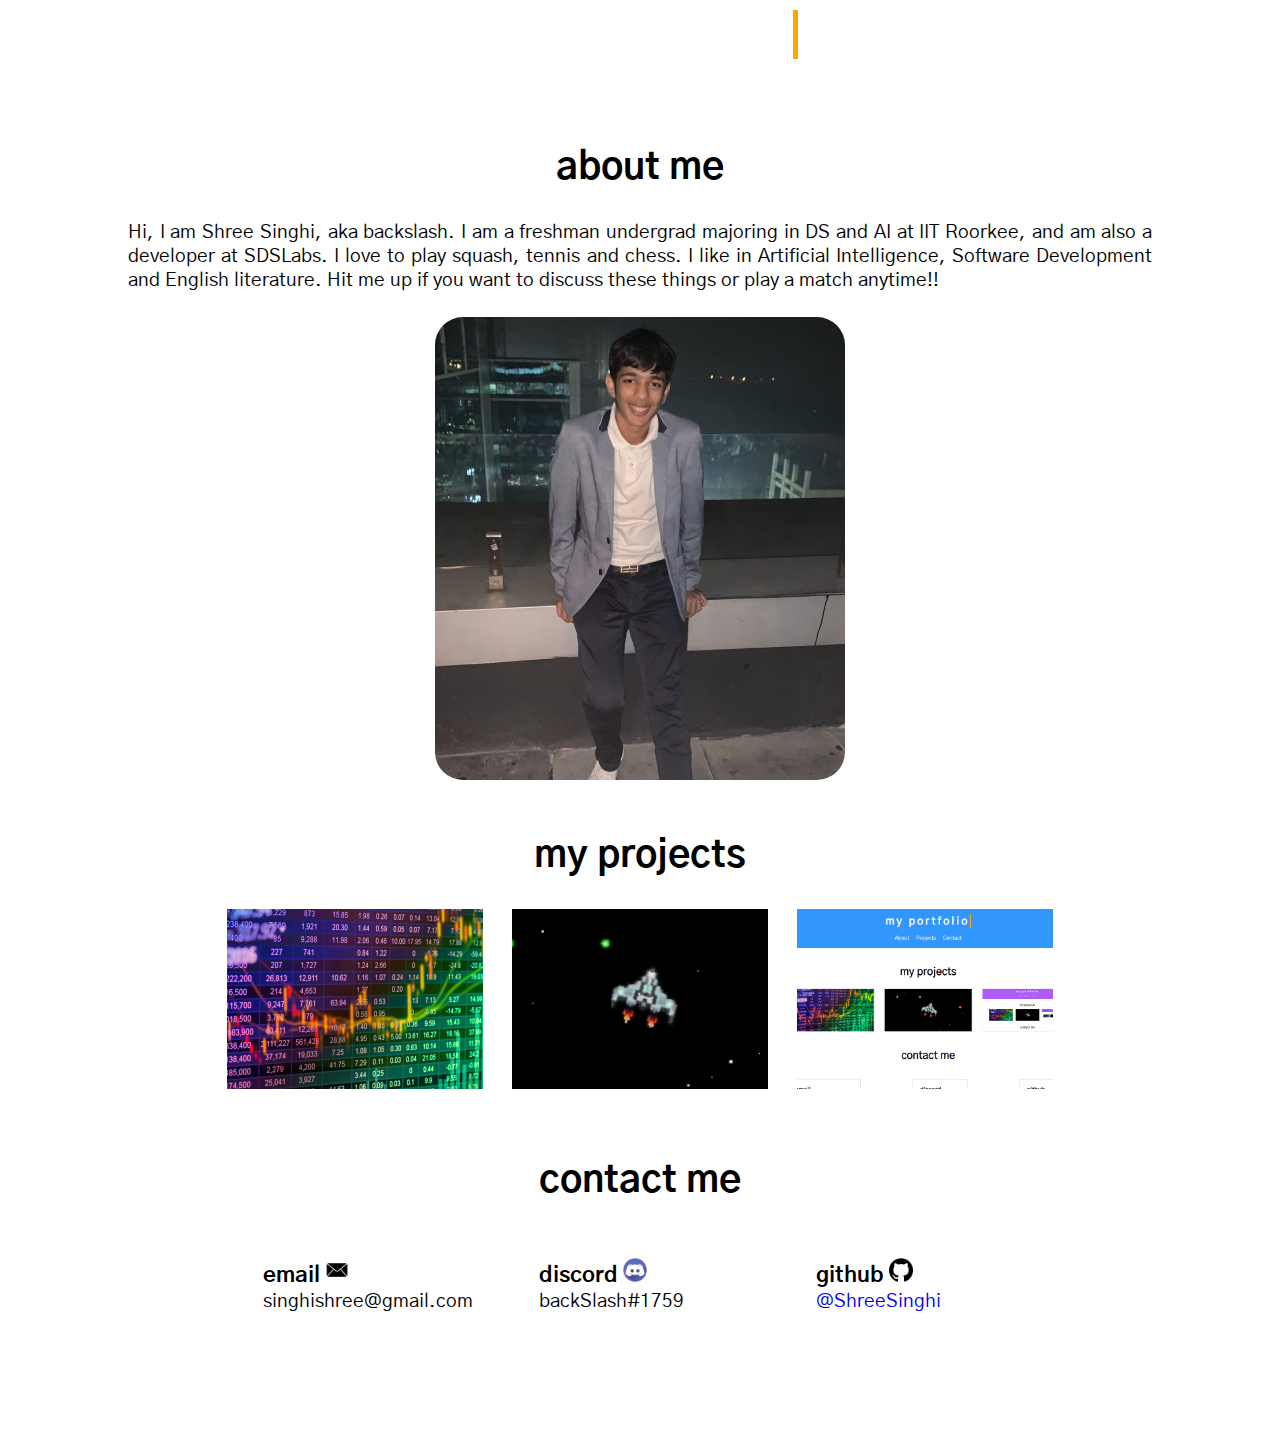
<file: index.html>
<!DOCTYPE html>
<html lang="en">

<head>
	<meta charset="UTF-8">
	<meta name="viewport" content="width=device-width, initial-scale=1.0">
	<title>My Portfolio</title>
	<link rel="stylesheet" href="style.css">
	<link href="https://fonts.googleapis.com/css2?family=Gothic+A1&display=swap" rel="stylesheet">

</head>

<body>
	<header>
		<div class="container">
			<h1>my portfolio</h1>
			<nav>
				<ul>
					<li><a href="#about">about</a></li>
					<li><a href="#projects">projects</a></li>
					<li><a href="#contact">contact</a></li>
				</ul>
			</nav>
		</div>
	</header>
	<main>
		<section id="about">
			<h2>about me</h2>
			<div class="flexy">
				<p>Hi, I am Shree Singhi, aka backslash. I am a freshman undergrad majoring in DS and AI at IIT Roorkee, and am also a developer at SDSLabs. I love to play squash, tennis and chess. I like in Artificial Intelligence, Software Development and English literature. Hit me up if you want to discuss these things or play a match anytime!!</p>
				<br>
				<img src="assets/me.jpg" id="myimg">
			</div>

		</section>
		<section id="projects">
			<h2>my projects</h2>
			<div class="cards">

				<div class="flip">
					<div class="flip-inner">
						<div class="flip-front">
							<img src="assets/stocks.png">
						</div>
						<div class="flip-back">
							<a href="https://github.com/ShreeSinghi/stock-prediction-model"><h3>STOCK MODEL</h3></a>
							<p>Predicting index trends using DL</p>
							<p>(in Python again ofc)</p>
						</div>
					</div>
				</div>

				<div class="flip">
					<div class="flip-inner">
						<div class="flip-front">
							<img src="assets/space.png">
						</div>
						<div class="flip-back">
							<a href="https://github.com/ShreeSinghi/Space-Wars"><h3>SPACE WARS</h3></a>
							<p>A game made on Tkinter Python3</p>
							<p>Retro-style!</p>
						</div>
					</div>
				</div>

				<div class="flip">
					<div class="flip-inner">
						<div class="flip-front">
							<img src="assets/inception.png">
						</div>
						<div class="flip-back">
							<a href="https://github.com/ShreeSinghi/my-portfolio"><h3>MY PORTFOLIO</h3></a>
							<p>A portfolio written in pure HTML and CSS</p>
							<p>no js :)</p>
						</div>
					</div>
				</div>

			</div>
		</section>
		<section id="contact">
			<h2>contact me</h2>
			<div class="contact">
				<div class="card">
					<h3>email <img src="assets/mail.png"></h3>
					<p>singhishree@gmail.com</p>
				</div>
				<div class="card">
					<h3>discord <img src="assets/discord.png"></h3>
					<p>backSlash#1759</p>
				</div>
				<div class="card">
					<h3>github <img src="assets/github.png"></h3>
					
					<a href="https://github.com/ShreeSinghi">@ShreeSinghi</a>
				</div>
			</div>
		</section>
	</main>
</body>

</html>
</file>
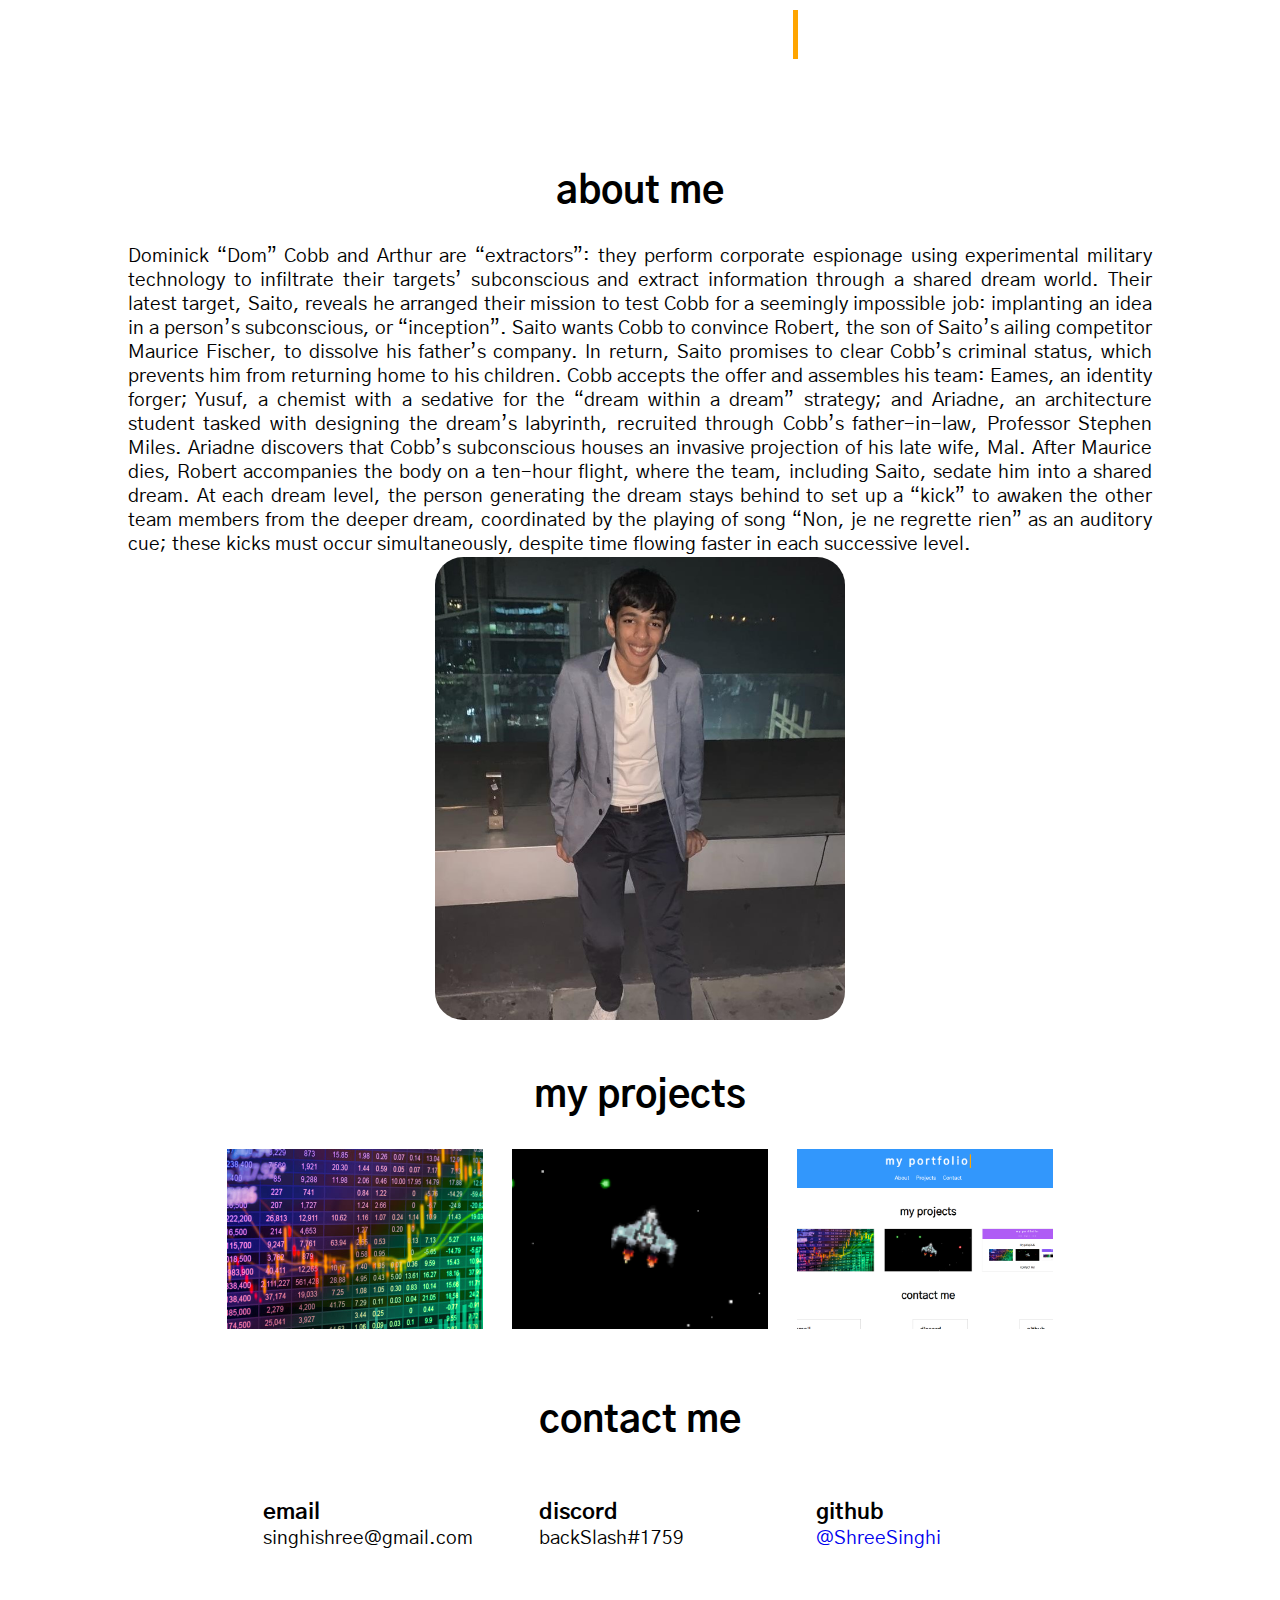
<file: center.html>
<!DOCTYPE html>
<html lang="en">

<head>
	<meta charset="UTF-8">
	<meta name="viewport" content="width=device-width, initial-scale=1.0">
	<title>My Portfolio</title>
	<link rel="stylesheet" href="style.css">
	<link href="https://fonts.googleapis.com/css2?family=Gothic+A1&display=swap" rel="stylesheet">

</head>

<body>
	<header>
		<div class="container">
			<h1>my portfolio</h1>
			<br>
			<nav>
				<ul>
					<li><a href="#about">about</a></li>
					<li><a href="#projects">projects</a></li>
					<li><a href="#contact">contact</a></li>
				</ul>
			</nav>
		</div>
	</header>
	<main>
		<section id="about">
			<h2>about me</h2>
			<div class="flexy">
				<p>Dominick “Dom” Cobb and Arthur are “extractors”: they perform corporate espionage using experimental
					military technology to infiltrate their targets’ subconscious and extract information through a
					shared dream world. Their latest target, Saito, reveals he arranged their mission to test Cobb for a
					seemingly impossible job: implanting an idea in a person’s subconscious, or “inception”. Saito wants
					Cobb to convince Robert, the son of Saito’s ailing competitor Maurice Fischer, to dissolve his
					father’s company. In return, Saito promises to clear Cobb’s criminal status, which prevents him from
					returning home to his children.

					Cobb accepts the offer and assembles his team: Eames, an identity forger; Yusuf, a chemist with a
					sedative for the “dream within a dream” strategy; and Ariadne, an architecture student tasked with
					designing the dream’s labyrinth, recruited through Cobb’s father-in-law, Professor Stephen Miles.
					Ariadne discovers that Cobb’s subconscious houses an invasive projection of his late wife, Mal.
					After Maurice dies, Robert accompanies the body on a ten-hour flight, where the team, including
					Saito, sedate him into a shared dream. At each dream level, the person generating the dream stays
					behind to set up a “kick” to awaken the other team members from the deeper dream, coordinated by the
					playing of song “Non, je ne regrette rien” as an auditory cue; these kicks must occur
					simultaneously, despite time flowing faster in each successive level.
				</p>
				<img src="me.jpg" id="myimg">
			</div>

		</section>
		<section id="projects">
			<h2>my projects</h2>
			<div class="cards">

				<div class="flip">
					<div class="flip-inner">
						<div class="flip-front">
							<img src="stocks.png">
						</div>
						<div class="flip-back">
							<a href="https://github.com/ShreeSinghi/stock-prediction-model"><h3>STOCK MODEL</h3></a>
							<p>Predicting index trends using DL</p>
							<p>(in Python again ofc)</p>
						</div>
					</div>
				</div>

				<div class="flip">
					<div class="flip-inner">
						<div class="flip-front">
							<img src="space.png">
						</div>
						<div class="flip-back">
							<a href="https://github.com/ShreeSinghi/Space-Wars"><h3>SPACE WARS</h3></a>
							<p>A game made on Tkinter Python3</p>
							<p>Retro-style!</p>
						</div>
					</div>
				</div>

				<div class="flip">
					<div class="flip-inner">
						<div class="flip-front">
							<img src="inception.png">
						</div>
						<div class="flip-back">
							<a href="https://github.com/ShreeSinghi/my-portfolio"><h3>MY PORTFOLIO</h3></a>
							<p>A portfolio written in pure HTML and CSS</p>
							<p>no js :)</p>
						</div>
					</div>
				</div>

			</div>
		</section>
		<section id="contact">
			<h2>contact me</h2>
			<div class="contact">
				<div class="card">
					<h3>email</h3>
					<p>singhishree@gmail.com</p>
				</div>
				<div class="card">
					<h3>discord</h3>
					<p>backSlash#1759</p>
				</div>
				<div class="card">
					<h3>github</h3>
					<a href="https://github.com/ShreeSinghi">@ShreeSinghi</a>
				</div>
			</div>
		</section>
	</main>
</body>

</html>
</file>
<file: style.css>
* {
    box-sizing: border-box;
    margin: 0;
    padding: 0;
}


body {
    font-family: 'Gothic A1', sans-serif;
  }
  
@media only screen and (max-width: 767px) {
body {
	font-size: 0.6rem;
}
}

@media only screen and (min-width: 768px) and (max-width: 991px) {
body {
	font-size: 1rem;
}
}

@media only screen and (min-width: 992px) and (max-width: 1199px) {
body {
	font-size: 1.1rem;
}
}

@media only screen and (max-width: 1125px) {
	.contact {
		flex-flow: column wrap;
		align-items: center;

	}
}

@media only screen and (min-width: 1124px) {
	.contact {
		flex-flow: row wrap;
	}
}


@media only screen and (min-width: 1200px) {
body {
	font-size: 1.2rem;
}
}

header {
	position: sticky;
	top: 0;
    animation: colourchange 10s infinite;
    color: #fff;
    display: flex;
    justify-content: space-between;
    align-items: center;
    padding: 0.6rem;
	text-align: center;
	align-items: center;
	z-index: 2;
}

a {
	text-decoration: none;
  }

.flip a{
	color: rgb(255, 255, 255);
	font-weight: bold;
	
}

.container {
    max-width: 80vw;
	margin: 0 auto;
	padding: 0 1.25rem;
}

.contact img{
	width:1.5rem
}

.cards {
    max-width: 70vw;
	margin: 0 auto;
	padding: 0 1.25rem;
	display: flex;
	flex-flow: row wrap;
	justify-content: space-around;
}

.contact {
    max-width: 70vw;
	display: flex;
	justify-content: space-evenly;
	margin: 0 auto;
	padding: 0 1.25rem;
}

#about {
	display: flex;
	flex-direction: column;
	align-items: center;
	text-align: center;
}

#myimg{
	max-width:40%;
	height: auto;
	border-radius: 1.75rem;
}

.flexy{
    max-width: 80vw;
	height: 50%;
	display:flex;
	flex-flow: column wrap;
	align-items: center;
	text-align: justify;

}

nav ul {
	text-align: center;
	justify-content: center;
	align-items: center;
list-style: none;
display: flex;
}

nav ul li {
margin: 0 0.6rem;
}

nav ul li a {
color: #fff;
text-decoration: none;
transition: color 0.3s ease-in-out;
}

nav ul li a:hover {
	text-shadow: 0 0 0.6rem rgba(0, 0, 0, 1);
}

main {
padding: 3.2rem 0;
}

img {
	background-position: center center;
	background-repeat: no-repeat;
	background-size: cover;
	object-fit: cover;
	object-position: center;
	height: 100%;
	width: 100%;
}

section {
margin-bottom: 3.2rem;
}

section h2 {
font-size: 2em;
text-align: center;
margin-bottom: 1.8rem;
}

.card {
border: 0px solid #ccc;
padding: 1.2rem;
margin: 0.3rem;
transition: box-shadow 0.5s ease-in-out;
width: 15rem
}

.card:hover {
box-shadow: 0 0 10px #333;
}

footer {
background-color: #333;
color: #fff;
text-align: center;
padding: 20px;
}
	
@media (max-width: 768px) {
	header {
	flex-direction: column;
	align-items: flex-start;
	}

	nav {
		margin-top: 1.6rem;
	}
}

.flip {
	background-color: transparent;
	width: 20vw;
	height: 20vh;
	border: 0px;
	margin-bottom: 1rem;
	flex-direction: column;
	perspective: 50vw;
	text-align: center;
	justify-content: center;
	align-items: center;

  }
  .flip:hover .flip-inner {
	transform: rotateY(180deg);
  }
  .flip-inner {
	position: relative;
	width: 100%;
	height: 100%;
	transition: transform 1s;
	transform-style: preserve-3d;
	justify-content: center;
	align-items: center;
  }
  

  .flip-back {
	background-color: dodgerblue;
	color: white;
	transform: rotateY(180deg);
	justify-content: center;
	align-items: center;
  }

  .flip-front, .flip-back {
	position: absolute;
	width: 100%;
	height: 100%;
	backface-visibility: hidden;
	display:flex;
	justify-content: center;
	align-items: center;
	flex-direction: column;
  }
  
  .flip-front {
	background-color: #bbb;
	color: black;
  }
  
h1 {
	overflow: hidden;
	border-right: .15em solid orange;
	white-space: nowrap; 
	margin: 0 auto;
	letter-spacing: .2em;
	animation: 
	  typing 2s steps(40, end),
	  blink-caret .75s step-end infinite;
  }
  

@keyframes colourchange {
0% {background-color: rgb(0, 174, 255);}
25%{background-color:rgb(0, 60, 255);}
75%{background-color:rgb(176, 92, 245);}
100%{background-color:rgb(0, 174, 255);}
}


@keyframes typing {
  from { width: 0 }
  to { width: 100% }
}

@keyframes blink-caret {
	from, to { border-color: transparent }
	50% { border-color: orange; }
  }
</file>
